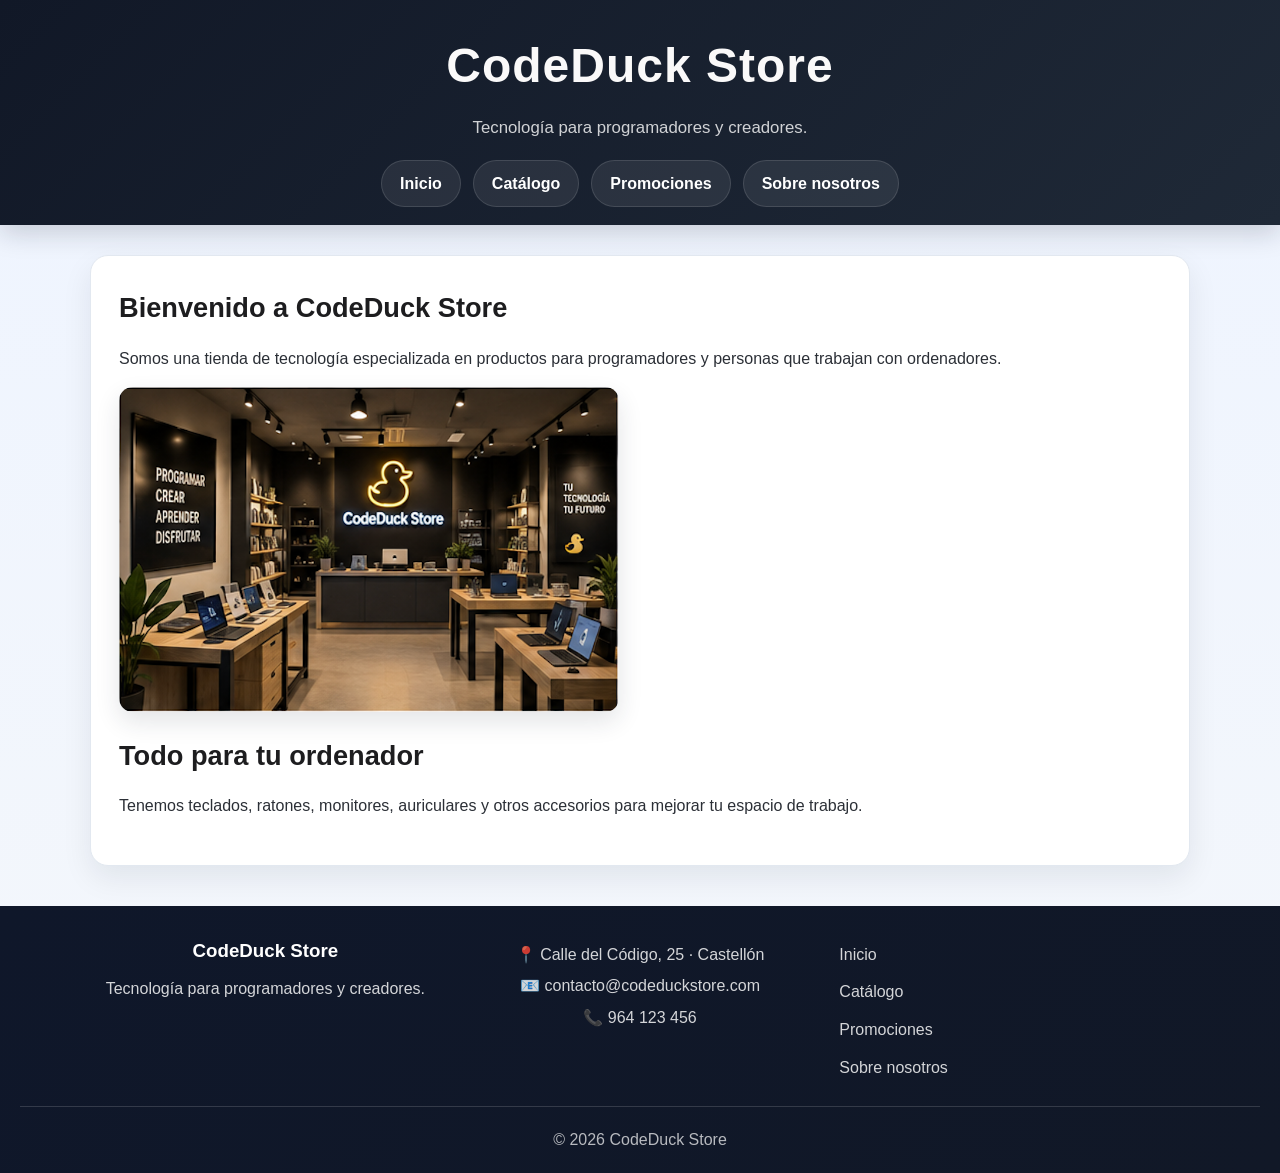
<file: index.html>
<!DOCTYPE html>
<html lang="es">
<head>
    <meta charset="UTF-8">
    <meta name="viewport" content="width=device-width, initial-scale=1.0">
    <title>CodeDuck Store</title>
    <link rel="stylesheet" href="css/style.css">
</head>

<body>

    <header>
        <h1>CodeDuck Store</h1>
        <p>Tecnología para programadores y creadores.</p>

        <nav>
            <ul>
                <li><a href="index.html">Inicio</a></li>
                <li><a href="catalogo.html">Catálogo</a></li>
                <li><a href="promociones.html">Promociones</a></li>
                <li><a href="nosotros.html">Sobre nosotros</a></li>
            </ul>
        </nav>
    </header>

    <section>

        <h2>Bienvenido a CodeDuck Store</h2>

        <p>
            Somos una tienda de tecnología especializada en productos
            para programadores y personas que trabajan con ordenadores.
        </p>

        <img src="img/tienda.jpg" alt="Tienda de informática" width="500">

        <h2>Todo para tu ordenador</h2>

        <p>
            Tenemos teclados, ratones, monitores, auriculares y otros
            accesorios para mejorar tu espacio de trabajo.
        </p>

    </section>

    <footer class="footer">

        <div class="footer-contenido">

            <div class="footer-marca">
                <h3>CodeDuck Store</h3>
                <p>Tecnología para programadores y creadores.</p>
            </div>

            <div class="footer-info">
                <p>📍 Calle del Código, 25 · Castellón</p>
                <p>📧 contacto@codeduckstore.com</p>
                <p>📞 964 123 456</p>
            </div>

            <div class="footer-enlaces">
                <a href="index.html">Inicio</a>
                <a href="catalogo.html">Catálogo</a>
                <a href="promociones.html">Promociones</a>
                <a href="nosotros.html">Sobre nosotros</a>
            </div>

        </div>

        <div class="footer-copy">
            <p>&copy; 2026 CodeDuck Store</p>
        </div>

    </footer>

</body>
</html>
</file>
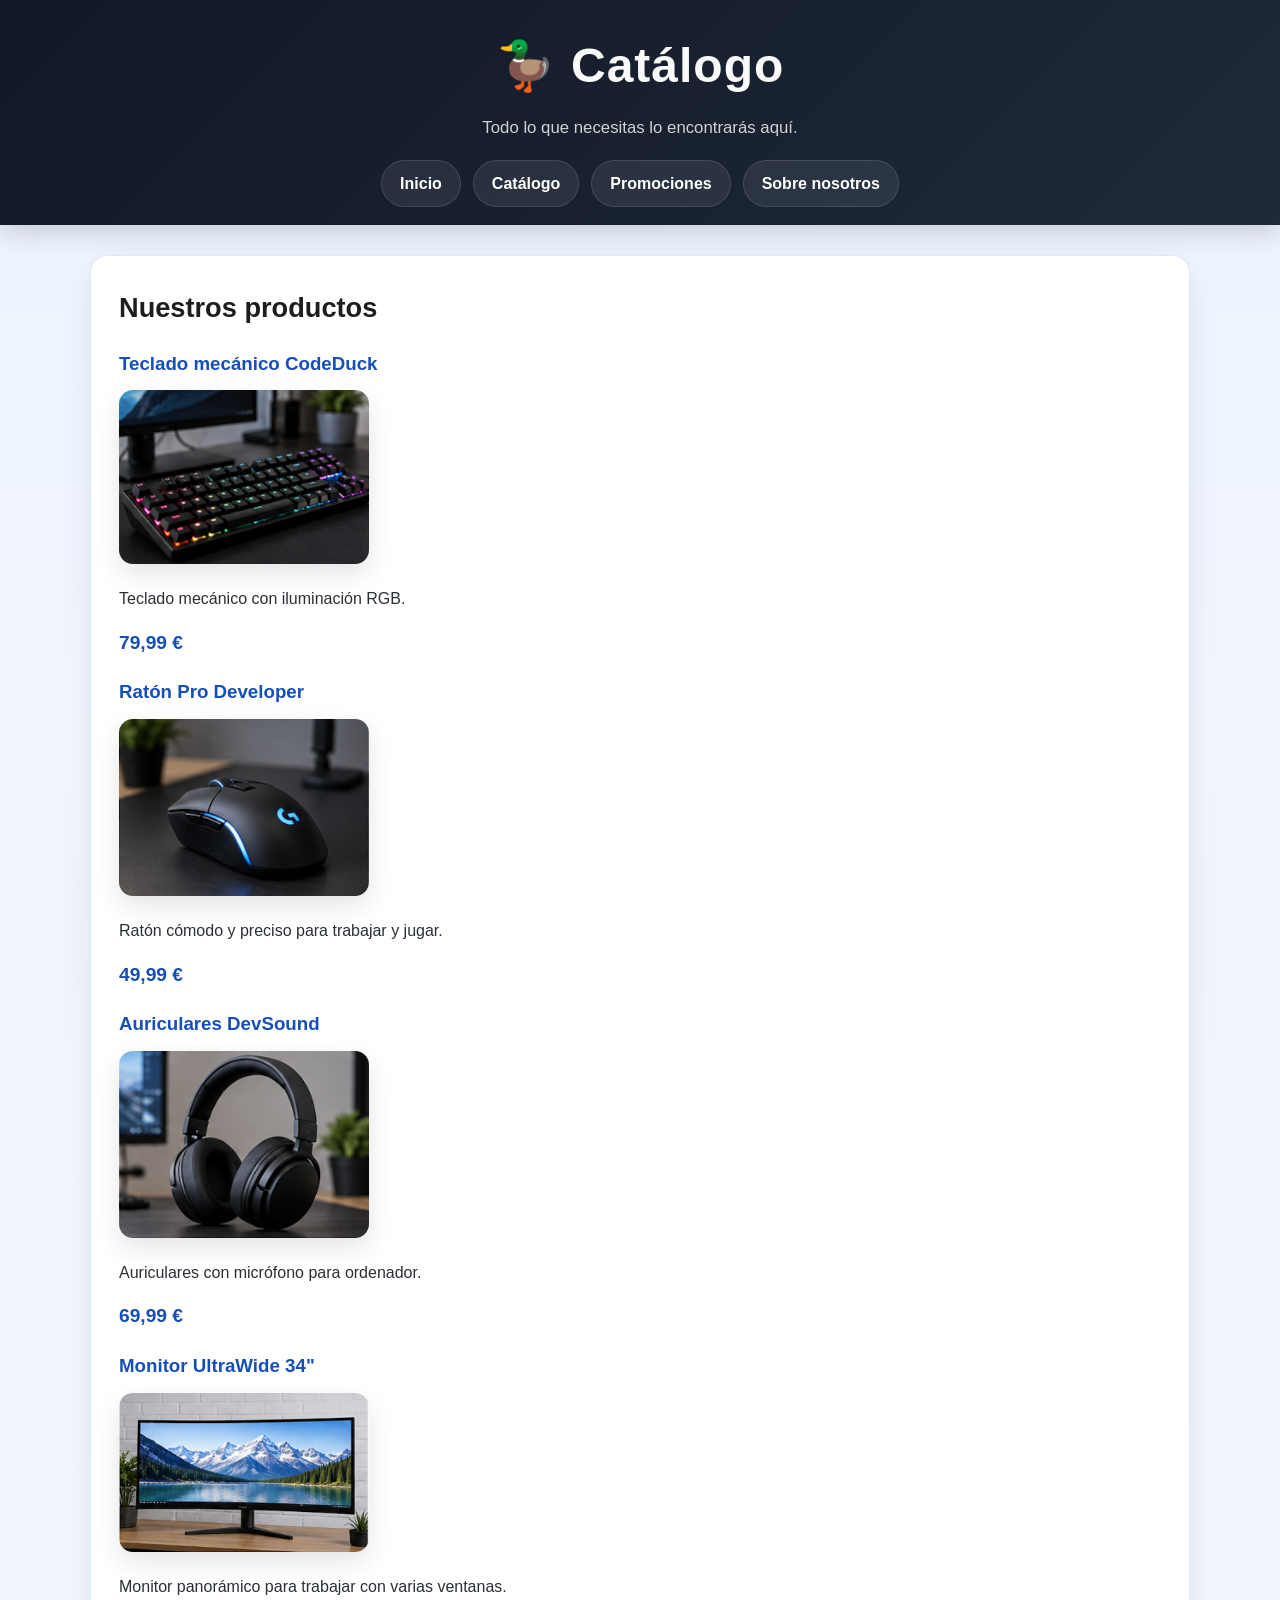
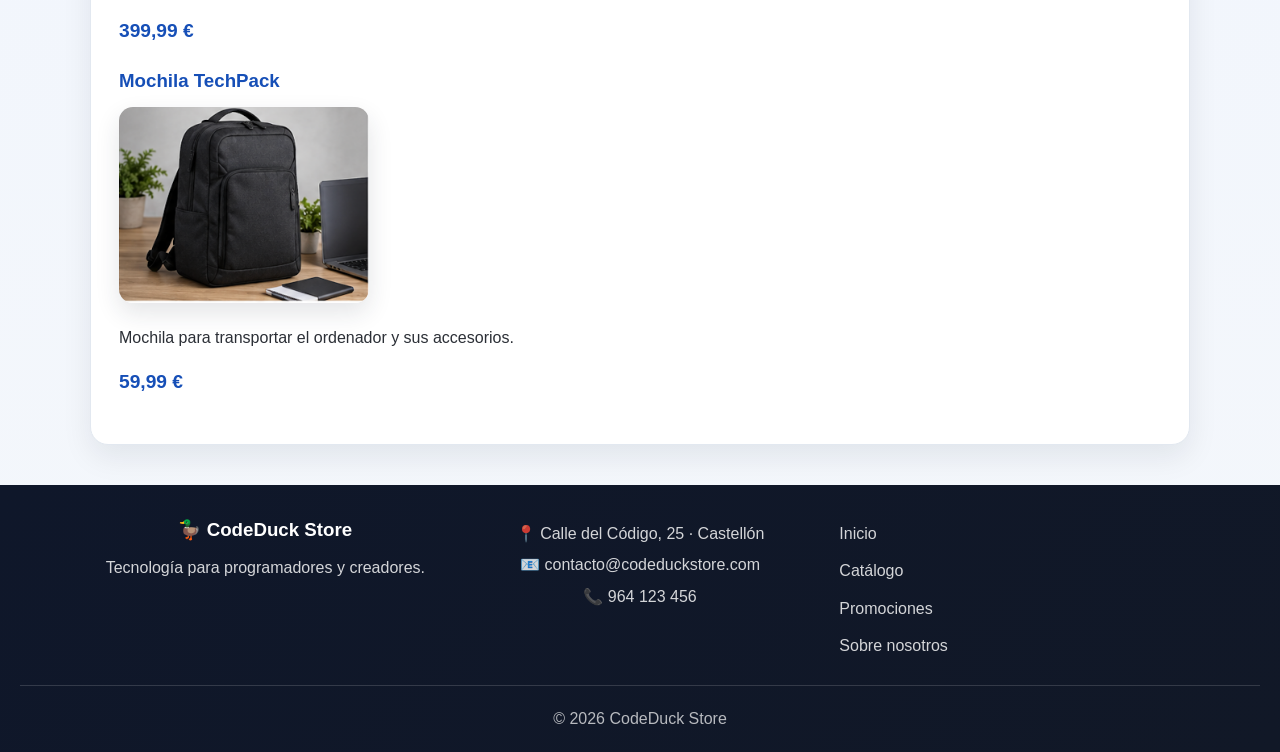
<file: catalogo.html>
<!DOCTYPE html>
<html lang="es">
<head>
    <meta charset="UTF-8">
    <meta name="viewport" content="width=device-width, initial-scale=1.0">
    <title>Catálogo - CodeDuck Store</title>
    <link rel="stylesheet" href="css/style.css">
</head>

<body>

    <header>
        <h1>🦆 Catálogo</h1>
        <p>Todo lo que necesitas lo encontrarás aquí.</p>

        <nav>
            <ul>
                <li><a href="index.html">Inicio</a></li>
                <li><a href="catalogo.html">Catálogo</a></li>
                <li><a href="promociones.html">Promociones</a></li>
                <li><a href="nosotros.html">Sobre nosotros</a></li>
            </ul>
        </nav>
    </header>

    <main>

        <h2>Nuestros productos</h2>

        <h3>Teclado mecánico CodeDuck</h3>
        <img src="img/teclado.jpg" alt="Teclado mecánico" width="250">
        <p>Teclado mecánico con iluminación RGB.</p>
        <p><strong>79,99 €</strong></p>

        <h3>Ratón Pro Developer</h3>
        <img src="img/raton.jpg" alt="Ratón para ordenador" width="250">
        <p>Ratón cómodo y preciso para trabajar y jugar.</p>
        <p><strong>49,99 €</strong></p>

        <h3>Auriculares DevSound</h3>
        <img src="img/auriculares.jpg" alt="Auriculares" width="250">
        <p>Auriculares con micrófono para ordenador.</p>
        <p><strong>69,99 €</strong></p>

        <h3>Monitor UltraWide 34"</h3>
        <img src="img/monitor.jpg" alt="Monitor de ordenador" width="250">
        <p>Monitor panorámico para trabajar con varias ventanas.</p>
        <p><strong>399,99 €</strong></p>

        <h3>Mochila TechPack</h3>
        <img src="img/mochila.jpg" alt="Mochila para ordenador" width="250">
        <p>Mochila para transportar el ordenador y sus accesorios.</p>
        <p><strong>59,99 €</strong></p>

    </main>

    <footer class="footer">

        <div class="footer-contenido">

            <div class="footer-marca">
                <h3>🦆 CodeDuck Store</h3>
                <p>Tecnología para programadores y creadores.</p>
            </div>

            <div class="footer-info">
                <p>📍 Calle del Código, 25 · Castellón</p>
                <p>📧 contacto@codeduckstore.com</p>
                <p>📞 964 123 456</p>
            </div>

            <div class="footer-enlaces">
                <a href="index.html">Inicio</a>
                <a href="catalogo.html">Catálogo</a>
                <a href="promociones.html">Promociones</a>
                <a href="nosotros.html">Sobre nosotros</a>
            </div>

        </div>

        <div class="footer-copy">
            <p>&copy; 2026 CodeDuck Store</p>
        </div>

    </footer>

</body>
</html>
</file>
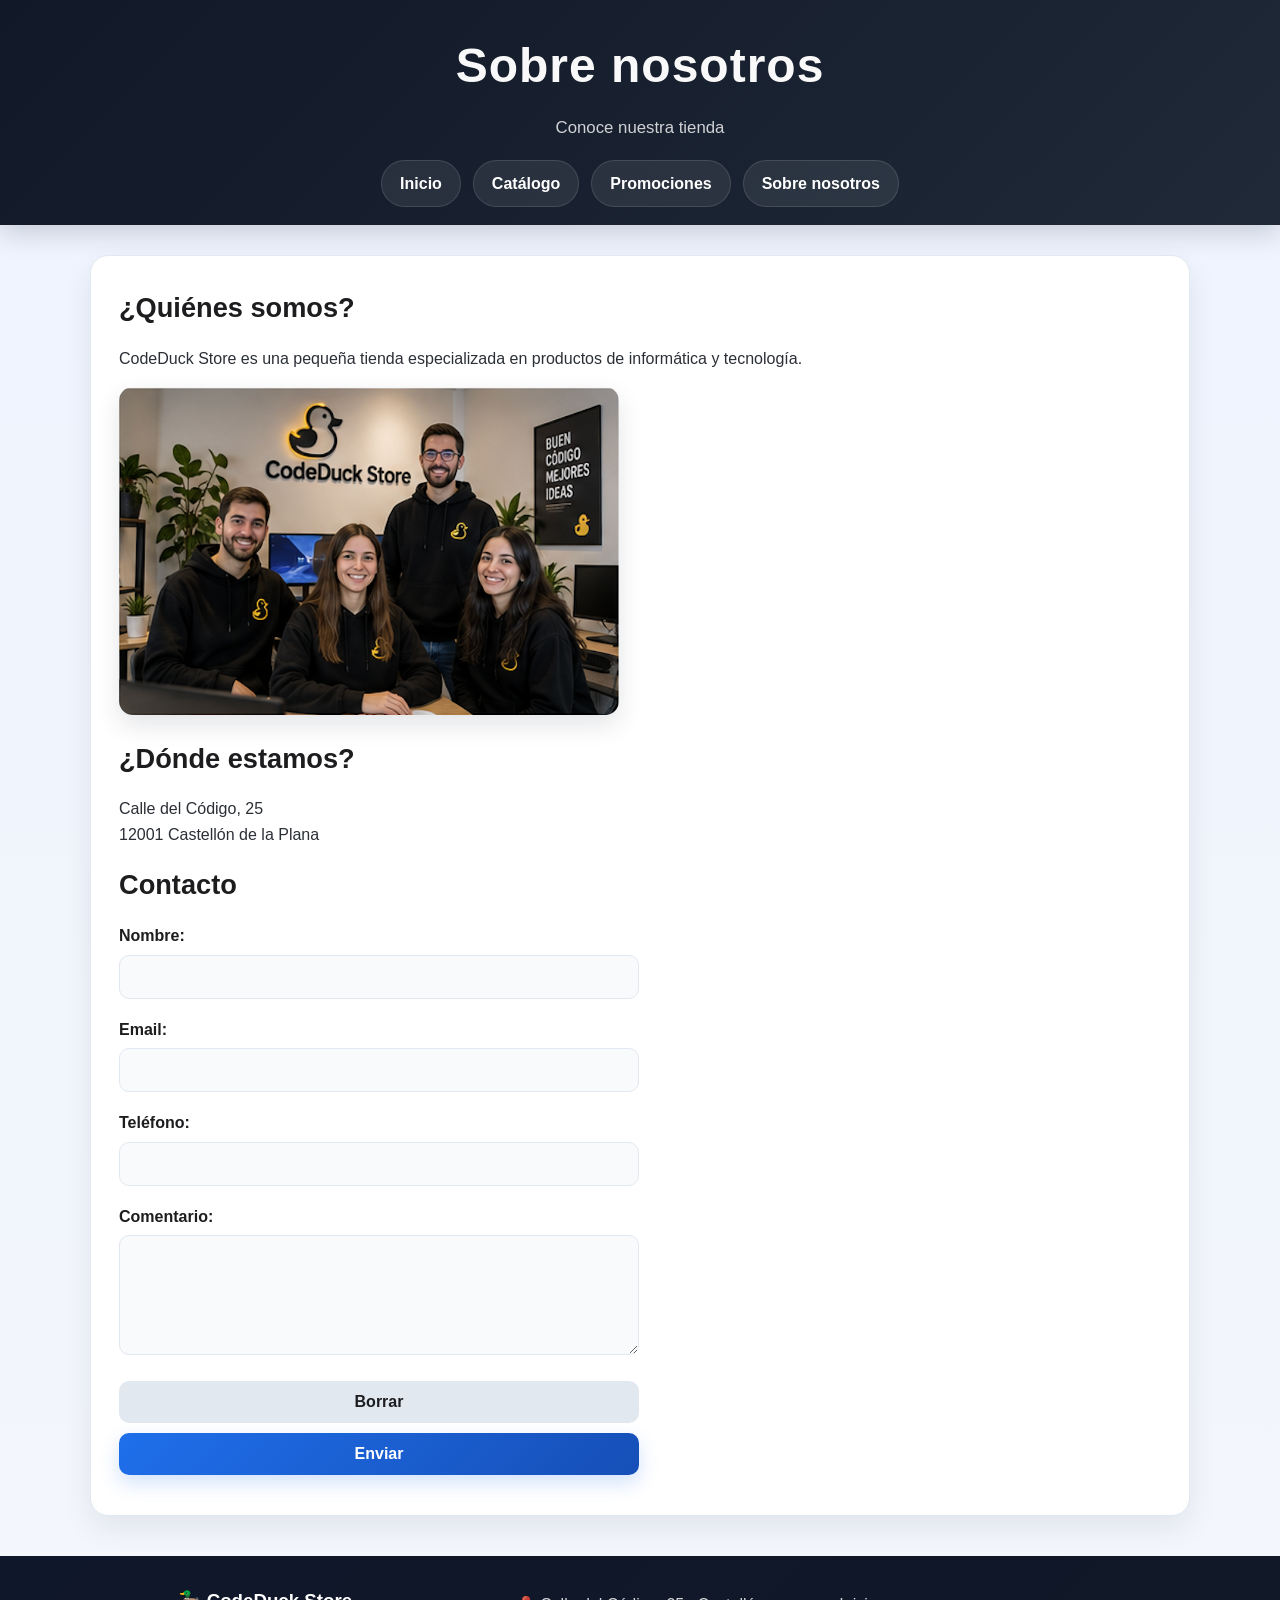
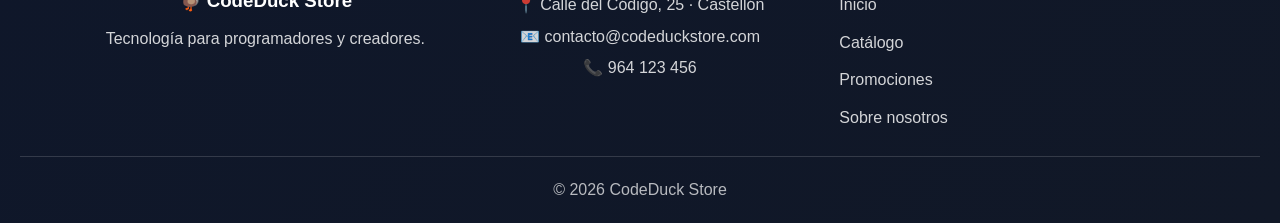
<file: nosotros.html>
<!DOCTYPE html>
<html lang="es">
<head>
    <meta charset="UTF-8">
    <meta name="viewport" content="width=device-width, initial-scale=1.0">
    <title>Sobre nosotros - CodeDuck Store</title>
    <link rel="stylesheet" href="css/style.css">
</head>

<body>

    <header>
        <h1>Sobre nosotros</h1>
        <p>Conoce nuestra tienda</p>

        <nav>
            <ul>
                <li><a href="index.html">Inicio</a></li>
                <li><a href="catalogo.html">Catálogo</a></li>
                <li><a href="promociones.html">Promociones</a></li>
                <li><a href="nosotros.html">Sobre nosotros</a></li>
            </ul>
        </nav>
    </header>

    <main>

        <h2>¿Quiénes somos?</h2>

        <p>
            CodeDuck Store es una pequeña tienda especializada en
            productos de informática y tecnología.
        </p>

        <img src="img/nosotros.jpg" alt="Nuestra tienda" width="500">

        <h2>¿Dónde estamos?</h2>

        <p>
            Calle del Código, 25<br>
            12001 Castellón de la Plana
        </p>

        <h2>Contacto</h2>

        <form>

            <p>
                <label for="nombre">Nombre:</label><br>
                <input type="text" id="nombre" name="nombre">
            </p>

            <p>
                <label for="email">Email:</label><br>
                <input type="email" id="email" name="email">
            </p>

            <p>
                <label for="telefono">Teléfono:</label><br>
                <input type="tel" id="telefono" name="telefono">
            </p>

            <p>
                <label for="comentario">Comentario:</label><br>
                <textarea id="comentario" name="comentario"></textarea>
            </p>

            <input type="reset" value="Borrar">
            <input type="submit" value="Enviar">

        </form>

    </main>

    <footer class="footer">

        <div class="footer-contenido">

            <div class="footer-marca">
                <h3>🦆 CodeDuck Store</h3>
                <p>Tecnología para programadores y creadores.</p>
            </div>

            <div class="footer-info">
                <p>📍 Calle del Código, 25 · Castellón</p>
                <p>📧 contacto@codeduckstore.com</p>
                <p>📞 964 123 456</p>
            </div>

            <div class="footer-enlaces">
                <a href="index.html">Inicio</a>
                <a href="catalogo.html">Catálogo</a>
                <a href="promociones.html">Promociones</a>
                <a href="nosotros.html">Sobre nosotros</a>
            </div>

        </div>

        <div class="footer-copy">
            <p>&copy; 2026 CodeDuck Store</p>
        </div>

    </footer>

</body>
</html>
</file>
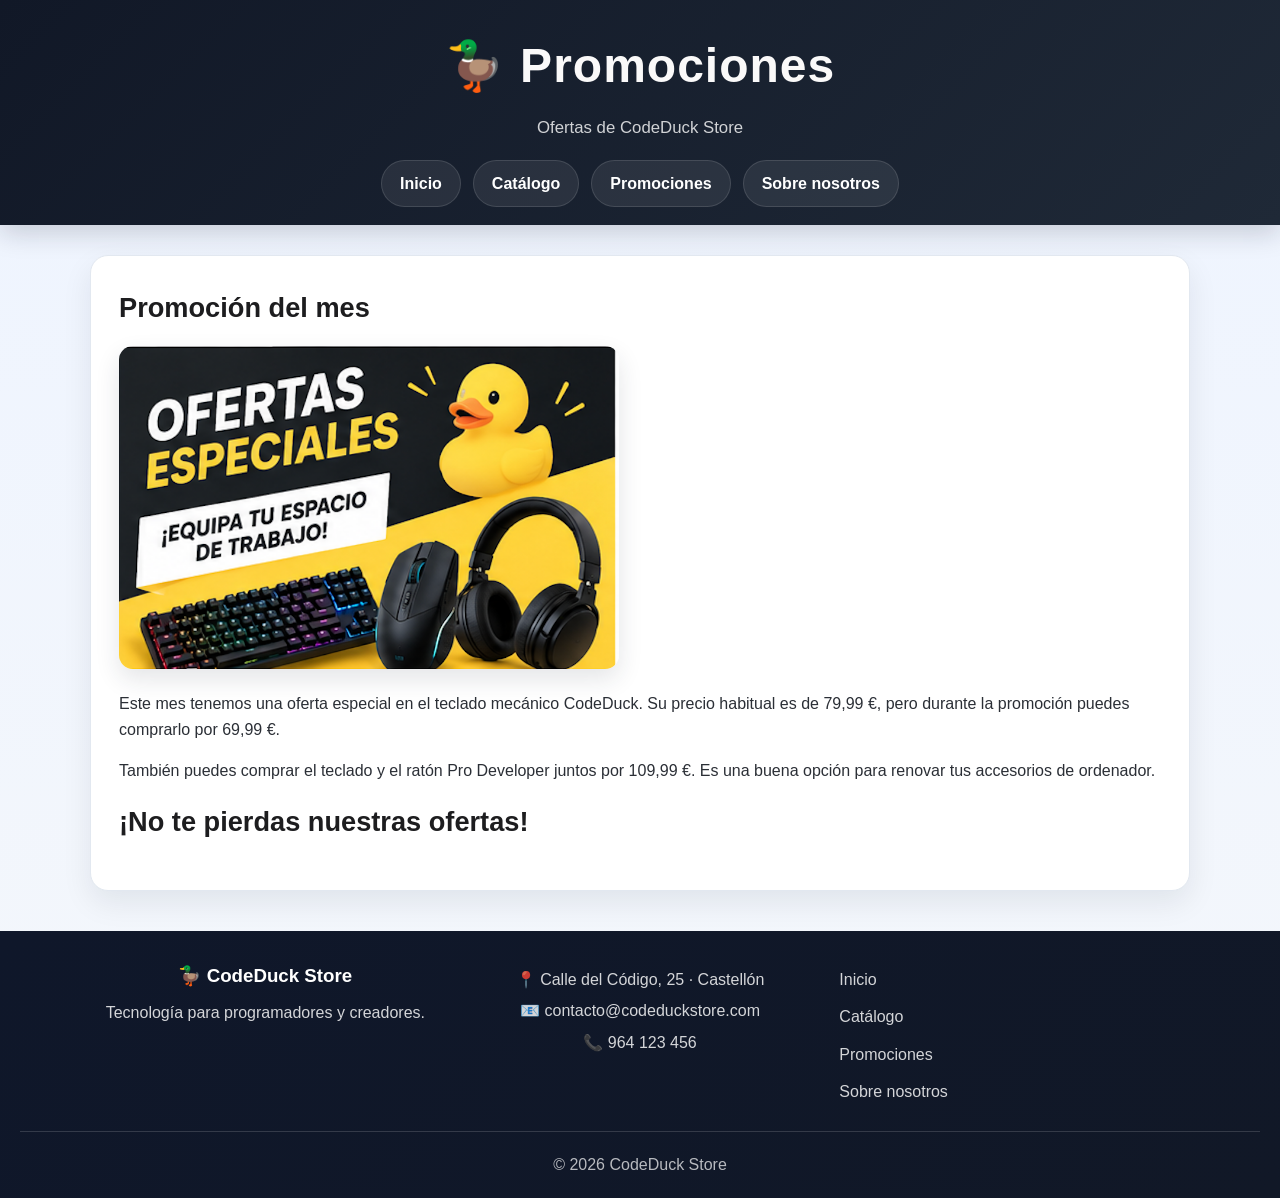
<file: promociones.html>
<!DOCTYPE html>
<html lang="es">
<head>
    <meta charset="UTF-8">
    <meta name="viewport" content="width=device-width, initial-scale=1.0">
    <title>Promociones - CodeDuck Store</title>
    <link rel="stylesheet" href="css/style.css">
</head>

<body>

    <header>
        <h1>🦆 Promociones</h1>
        <p>Ofertas de CodeDuck Store</p>

        <nav>
            <ul>
                <li><a href="index.html">Inicio</a></li>
                <li><a href="catalogo.html">Catálogo</a></li>
                <li><a href="promociones.html">Promociones</a></li>
                <li><a href="nosotros.html">Sobre nosotros</a></li>
            </ul>
        </nav>
    </header>

    <main>

        <h2>Promoción del mes</h2>

        <img src="img/promocion.jpg" alt="Promoción de CodeDuck Store" width="500">

        <p>
            Este mes tenemos una oferta especial en el teclado mecánico
            CodeDuck. Su precio habitual es de 79,99 €, pero durante la
            promoción puedes comprarlo por 69,99 €.
        </p>

        <p>
            También puedes comprar el teclado y el ratón Pro Developer
            juntos por 109,99 €. Es una buena opción para renovar tus
            accesorios de ordenador.
        </p>

        <h2>¡No te pierdas nuestras ofertas!</h2>

    </main>

    <footer class="footer">

        <div class="footer-contenido">

            <div class="footer-marca">
                <h3>🦆 CodeDuck Store</h3>
                <p>Tecnología para programadores y creadores.</p>
            </div>

            <div class="footer-info">
                <p>📍 Calle del Código, 25 · Castellón</p>
                <p>📧 contacto@codeduckstore.com</p>
                <p>📞 964 123 456</p>
            </div>

            <div class="footer-enlaces">
                <a href="index.html">Inicio</a>
                <a href="catalogo.html">Catálogo</a>
                <a href="promociones.html">Promociones</a>
                <a href="nosotros.html">Sobre nosotros</a>
            </div>

        </div>

        <div class="footer-copy">
            <p>&copy; 2026 CodeDuck Store</p>
        </div>

    </footer>

</body>
</html>
</file>
<file: css/style.css>
:root {
    --bg: #f4f7fb;
    --panel: #ffffff;
    --primary: #1f6feb;
    --primary-dark: #164fb7;
    --accent: #ffb703;
    --dark: #1d1d1f;
    --text: #2b2f36;
    --border: #e2e8f0;
    --shadow: 0 12px 30px rgba(15, 23, 42, 0.08);
}

* {
    box-sizing: border-box;
}

html {
    scroll-behavior: smooth;
}

body {
    font-family: Arial, sans-serif;
    margin: 0;
    background: linear-gradient(180deg, #eef4ff 0%, var(--bg) 100%);
    color: var(--text);
    line-height: 1.6;
}

img {
    max-width: 100%;
    display: block;
    border-radius: 14px;
}

header {
    background: linear-gradient(135deg, #111827 0%, #1f2937 100%);
    color: #faf9f9;
    text-align: center;
    padding: 28px 20px 18px;
    box-shadow: 0 8px 25px rgba(17, 24, 39, 0.18);
}

header h1 {
    margin: 0;
    font-size: clamp(2rem, 4vw, 3rem);
    letter-spacing: 1px;
}

header p {
    margin: 10px 0 18px;
    color: rgba(255, 255, 255, 0.8);
    font-size: 1.05rem;
}

nav ul {
    list-style: none;
    padding: 0;
    margin: 0;
    display: flex;
    justify-content: center;
    flex-wrap: wrap;
    gap: 12px;
}

nav li {
    margin: 0;
}

nav a {
    display: inline-block;
    color: #fff;
    text-decoration: none;
    background: rgba(255, 255, 255, 0.08);
    padding: 10px 18px;
    border-radius: 999px;
    border: 1px solid rgba(255, 255, 255, 0.12);
    transition: all 0.25s ease;
    font-weight: 600;
}

nav a:hover,
nav a:focus {
    background: var(--accent);
    color: var(--dark);
    transform: translateY(-1px);
}

main,
section {
    background: var(--panel);
    width: min(1100px, 90%);
    margin: 30px auto;
    padding: 30px 28px;
    border-radius: 18px;
    box-shadow: var(--shadow);
    border: 1px solid var(--border);
}

main h2,
section h2 {
    color: var(--dark);
    margin-top: 0;
    margin-bottom: 16px;
    font-size: clamp(1.7rem, 2vw, 2.4rem);
}

main h3,
section h3 {
    color: var(--primary-dark);
    margin-bottom: 8px;
}

main p,
section p {
    margin: 0 0 16px;
    color: var(--text);
}

main img,
section img {
    margin: 12px 0 22px;
    box-shadow: 0 10px 24px rgba(30, 41, 59, 0.12);
}

strong {
    color: var(--primary-dark);
    font-size: 1.2rem;
}

form {
    max-width: 520px;
}

form p {
    margin-bottom: 18px;
}

label {
    display: inline-block;
    font-weight: 700;
    margin-bottom: 6px;
    color: var(--dark);
}

input,
textarea {
    width: 100%;
    padding: 12px 14px;
    border: 1px solid var(--border);
    border-radius: 10px;
    background: #f8fafc;
    font-size: 1rem;
    transition: border-color 0.2s ease, box-shadow 0.2s ease;
}

input:focus,
textarea:focus {
    outline: none;
    border-color: var(--primary);
    box-shadow: 0 0 0 4px rgba(31, 111, 235, 0.12);
}

textarea {
    min-height: 120px;
    resize: vertical;
}

button,
input[type="submit"],
input[type="reset"] {
    padding: 12px 18px;
    margin-right: 10px;
    margin-bottom: 10px;
    border: none;
    border-radius: 10px;
    font-weight: 700;
    cursor: pointer;
    transition: transform 0.2s ease, box-shadow 0.2s ease;
}

button:hover,
input[type="submit"]:hover,
input[type="reset"]:hover {
    transform: translateY(-1px);
}

input[type="submit"] {
    background: linear-gradient(135deg, var(--primary) 0%, var(--primary-dark) 100%);
    color: #fff;
    box-shadow: 0 8px 20px rgba(31, 111, 235, 0.2);
}

input[type="reset"] {
    background: #e2e8f0;
    color: var(--dark);
}

.footer {
    background: linear-gradient(135deg, #0f172a 0%, #111827 100%);
    color: #fff;
    text-align: center;
    padding: 30px 20px 20px;
    margin-top: 40px;
}

.footer-contenido {
    display: flex;
    justify-content: space-around;
    align-items: flex-start;
    gap: 24px;
    flex-wrap: wrap;
    width: min(1100px, 90%);
    margin: 0 auto;
}

.footer-marca,
.footer-info,
.footer-enlaces {
    flex: 1;
    min-width: 200px;
}

.footer h3 {
    margin-top: 0;
    margin-bottom: 10px;
    color: #fff;
}

.footer p,
.footer a {
    color: rgba(255, 255, 255, 0.82);
    margin: 6px 0;
}

.footer-enlaces {
    display: flex;
    flex-direction: column;
    align-items: flex-start;
    margin-left: auto;
    margin-right: auto;
}

.footer-enlaces a {
    text-decoration: none;
    transition: opacity 0.2s ease;
}

.footer-enlaces a:hover {
    opacity: 1;
    color: var(--accent);
}

.footer-copy {
    margin-top: 20px;
    padding-top: 20px;
    border-top: 1px solid rgba(255, 255, 255, 0.15);
}

.footer-copy p {
    margin: 0;
    color: rgba(255, 255, 255, 0.7);
}

@media (max-width: 700px) {
    main,
    section {
        width: min(92%, 1100px);
        padding: 22px 18px;
    }

    nav ul {
        gap: 8px;
    }

    nav a {
        padding: 8px 12px;
        font-size: 0.95rem;
    }

    .footer-contenido {
        flex-direction: column;
        text-align: center;
    }

    .footer-enlaces {
        align-items: center;
    }
}
</file>
